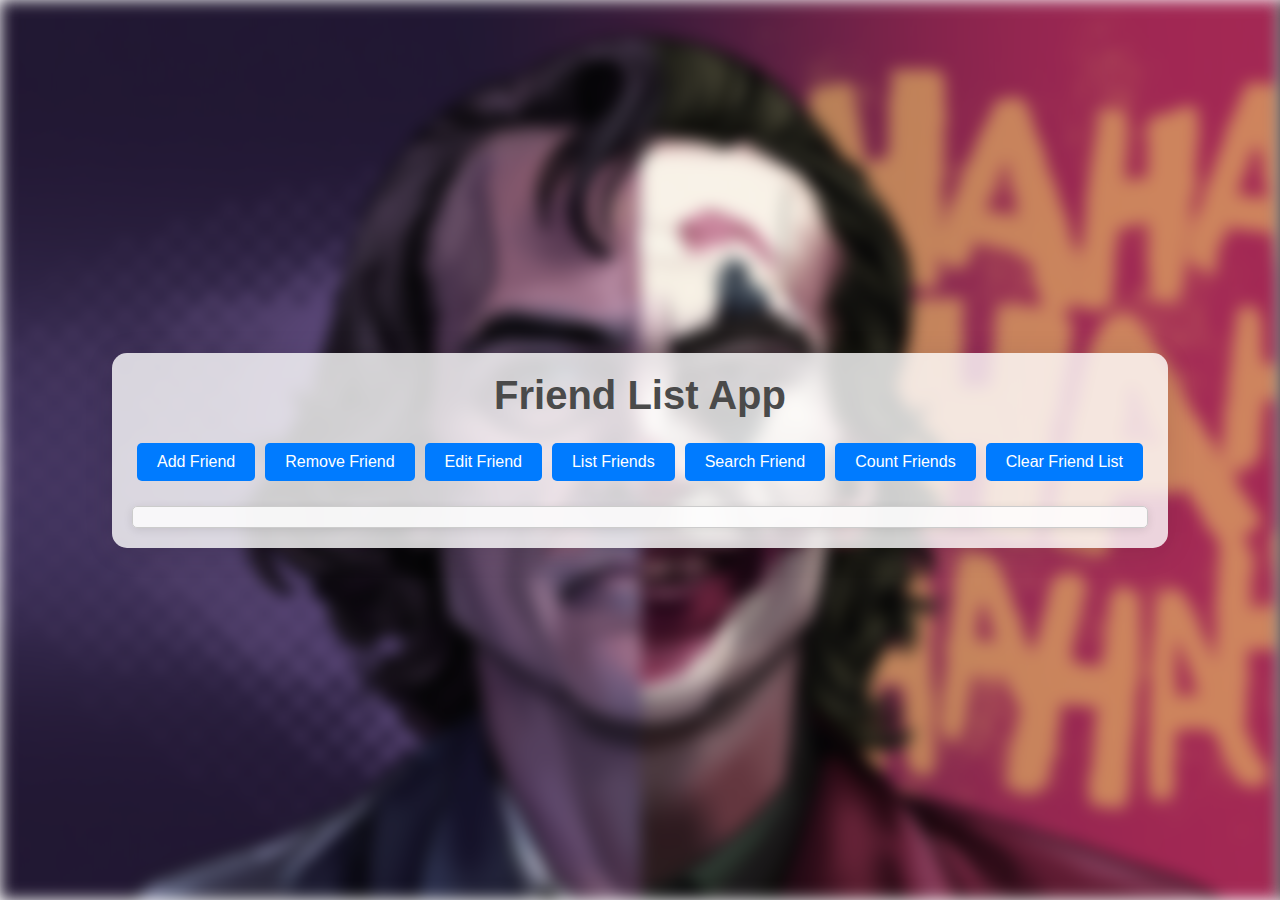
<file: Friend_List_app/index.html>
<!DOCTYPE html>
<html lang="en">
<head>
    <meta charset="UTF-8">
    <meta name="viewport" content="width=device-width, initial-scale=1.0">
    <title>Friend List App</title>
    <link rel="stylesheet" href="styles.css">
</head>
<body>
    <div class="background"></div>
    <div class="container">
        <h1>Friend List App</h1>
        <div class="menu">
            <button onclick="toggleSection('addFriendSection')">Add Friend</button>
            <button onclick="toggleSection('removeFriendSection')">Remove Friend</button>
            <button onclick="toggleSection('editFriendSection')">Edit Friend</button>
            <button onclick="listFriends()">List Friends</button>
            <button onclick="toggleSection('searchFriendSection')">Search Friend</button>
            <button onclick="countFriends()">Count Friends</button>
            <button onclick="clearFriends()">Clear Friend List</button>
        </div>

        <div id="addFriendSection" class="toggle-section" style="display: none;">
            <input type="text" id="addName" placeholder="Friend's Name">
            <input type="text" id="addStatus" placeholder="Friend's Status">
            <button onclick="addFriend()">Add</button>
        </div>

        <div id="removeFriendSection" class="toggle-section" style="display: none;">
            <input type="text" id="removeName" placeholder="Friend's Name to Remove">
            <button onclick="removeFriend()">Remove</button>
        </div>

        <div id="editFriendSection" class="toggle-section" style="display: none;">
            <input type="text" id="editOldName" placeholder="Current Friend's Name">
            <input type="text" id="editNewName" placeholder="New Friend's Name">
            <input type="text" id="editNewStatus" placeholder="New Friend's Status">
            <button onclick="editFriend()">Edit</button>
        </div>

        <div id="searchFriendSection" class="toggle-section" style="display: none;">
            <input type="text" id="searchName" placeholder="Friend's Name to Search">
            <button onclick="searchFriend()">Search</button>
        </div>

        <div class="friend-list" id="friendList"></div>
    </div>
    <script src="script.js"></script>
</body>
</html>
</file>
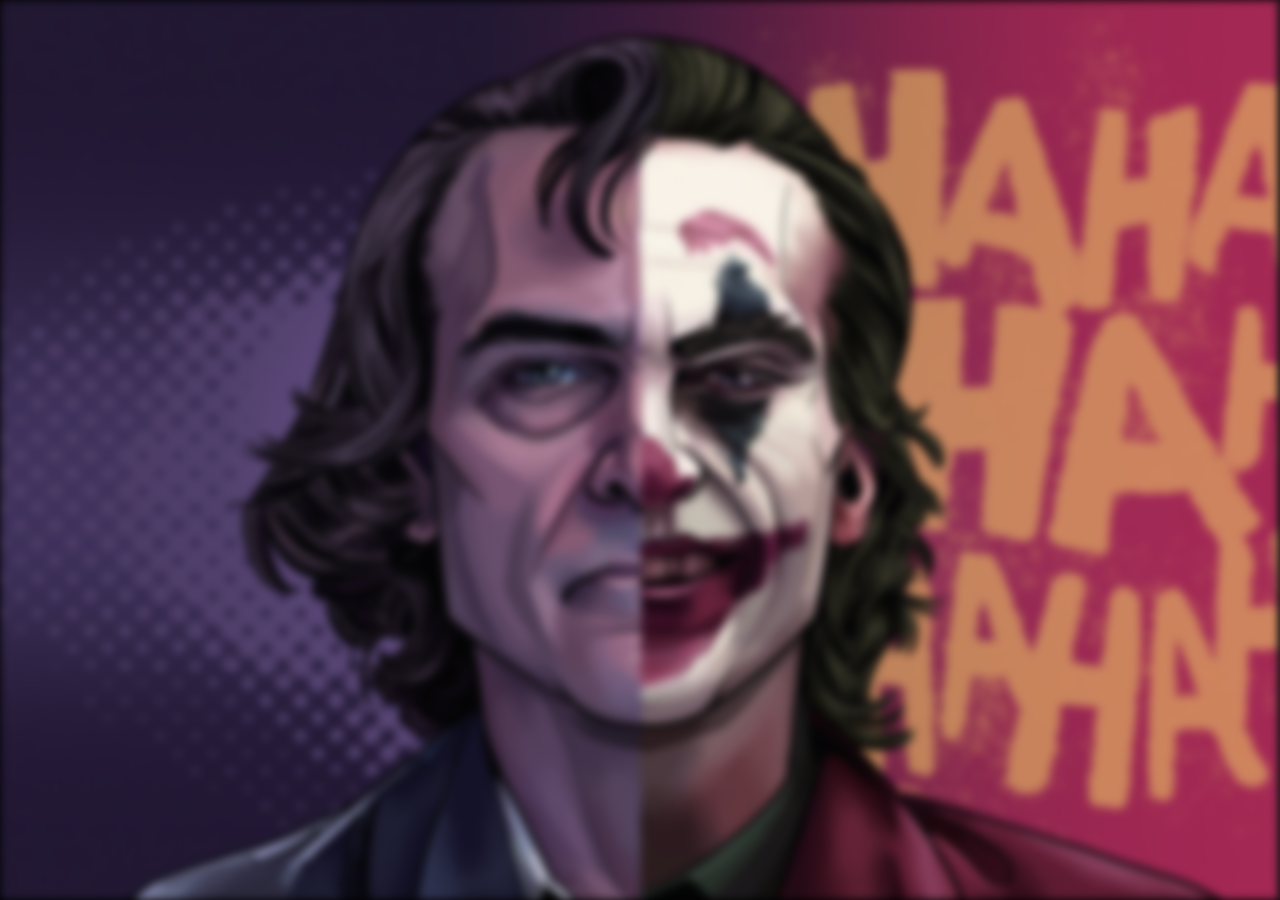
<file: Friend_List_app/index1.html>
<!DOCTYPE html>
<html lang="en">
<head>
    <meta charset="UTF-8">
    <meta name="viewport" content="width=device-width, initial-scale=1.0">
    <title>Fast Continuous Infinite Background Image Slider</title>
    <style>
        * {
            margin: 0;
            padding: 0;
            box-sizing: border-box;
        }
        
        body {
            height: 100vh;
            display: flex;
            justify-content: center;
            align-items: center;
            overflow: hidden;
            background-color: black;
        }
        
        .slider-container {
            position: absolute;
            width: 100vw;
            height: 100vh;
            overflow: hidden;
            white-space: nowrap;
        }
        
        .slider {
            display: flex;
            position: absolute;
            width: 500%; /* Total width of all slides combined */
            height: 100%;
            animation: slide 10s linear infinite; /* Fast speed: 10s for all images to move */
        }
        
        .slide {
            width: 100vw;
            height: 100vh;
            background-size: cover;
            background-position: center;
            filter: blur(5px);
            flex-shrink: 0;
        }
        
        /* Animation for continuous movement */
        @keyframes slide {
            0% {
                transform: translateX(0);
            }
            100% {
                transform: translateX(-100%); /* Move all the slides */
            }
        }

    </style>
</head>
<body>
    <div class="slider-container">
        <div class="slider">
            <div class="slide" style="background-image: url('1.jpg');"></div>
            <div class="slide" style="background-image: url('2.jpg');"></div>
            <div class="slide" style="background-image: url('3.jpg');"></div>
            <div class="slide" style="background-image: url('4.jpg');"></div>
            <div class="slide" style="background-image: url('5.jpg');"></div>
            <!-- Duplicate slides for seamless loop -->
            <div class="slide" style="background-image: url('1.jpg');"></div>
            <div class="slide" style="background-image: url('2.jpg');"></div>
            <div class="slide" style="background-image: url('3.jpg');"></div>
            <div class="slide" style="background-image: url('4.jpg');"></div>
            <div class="slide" style="background-image: url('5.jpg');"></div>
        </div>
    </div>
</body>
</html>
</file>
<file: Friend_List_app/styles.css>
* {
    box-sizing: border-box;
    margin: 0;
    padding: 0;
}

body {
    font-family: Arial, sans-serif;
    color: #333;
    display: flex;
    justify-content: center;
    align-items: center;
    height: 100vh;
    overflow: hidden;
    position: relative;
    margin: 0;
}

.background {
    position: absolute;
    top: 0;
    left: 0;
    right: 0;
    bottom: 0;
    display: flex;
    width: 500%; /* Total width of all images combined */
    transition: transform 1s ease-in-out; /* Smooth transition for sliding */
}

.background div {
    width: 100vw;
    height: 100vh;
    background-size: cover; /* Ensure the image fully covers the viewport */
    background-position: center; /* Center the image within its container */
    flex-shrink: 0;
    filter: blur(8px); /* Apply blur effect */
    transition: filter 1s ease-in-out; /* Smooth transition for blur effect */
}

.container {
    text-align: center;
    background: rgba(255, 255, 255, 0.8); /* Semi-transparent background */
    border-radius: 15px;
    padding: 20px;
    box-shadow: 0 4px 30px rgba(0, 0, 0, 0.1);
    z-index: 1; /* Ensures the container stays on top of the background */
}

h1 {
    margin-bottom: 20px;
    font-size: 2.5em;
    color: #4a4a4a;
}

.menu {
    display: flex;
    flex-wrap: wrap;
    justify-content: center;
    margin-bottom: 20px;
}

button {
    background-color: #007bff;
    color: white;
    border: none;
    border-radius: 5px;
    padding: 10px 20px;
    margin: 5px;
    cursor: pointer;
    font-size: 1em;
    transition: background-color 0.3s, transform 0.3s;
}

button:hover {
    background-color: #0056b3;
    transform: translateY(-3px);
}

.toggle-section {
    margin-top: 20px;
}

.toggle-section input {
    padding: 10px;
    margin: 5px;
    border: 1px solid #ccc;
    border-radius: 5px;
}

.friend-list {
    margin-top: 20px;
    max-height: 300px;
    overflow-y: auto;
    padding: 10px;
    border: 1px solid #ccc;
    border-radius: 5px;
    background: rgba(255, 255, 255, 0.8);
    box-shadow: 0 2px 10px rgba(0, 0, 0, 0.1);
}

.friend-item {
    padding: 10px;
    border-bottom: 1px solid #eee;
    transition: transform 0.3s, background-color 0.3s;
}

.friend-item:hover {
    transform: translateY(-2px);
    background-color: rgba(0, 123, 255, 0.1);
}
.friend-list {
    margin-top: 20px;
    max-height: 300px;
    overflow-y: auto;
    padding: 10px;
    border-radius: 5px; /* Keep rounded corners */
    background: rgba(255, 255, 255, 0.8); /* Semi-transparent background */
    box-shadow: 0 2px 10px rgba(0, 0, 0, 0.1); /* Optional: shadow for depth */
    backdrop-filter: blur(10px); /* Maintain the blur effect behind the box */
}
</file>
